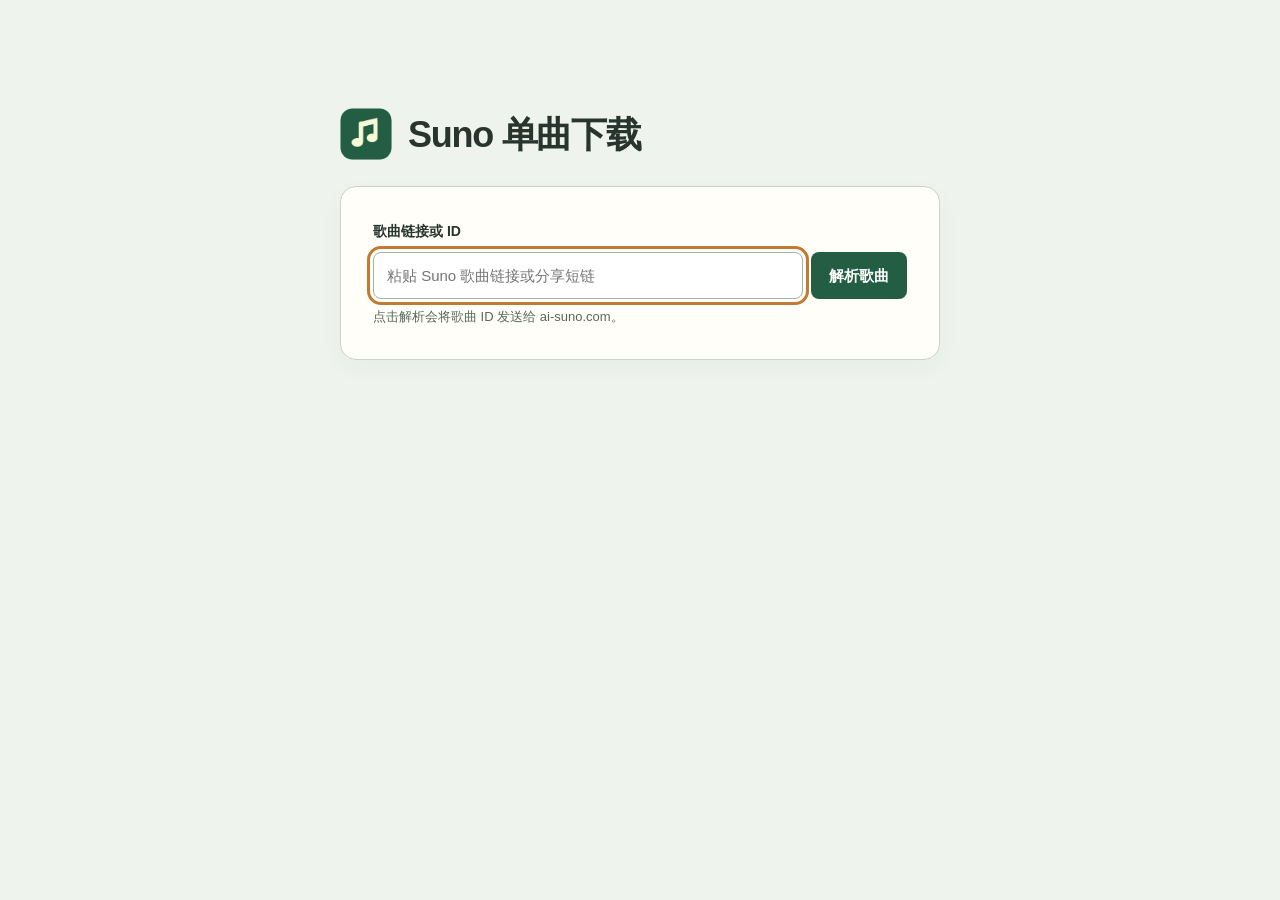
<file: index.html>
<!doctype html>
<html lang="zh-CN">
<head>
  <meta charset="utf-8">
  <meta name="viewport" content="width=device-width,initial-scale=1">
  <meta name="color-scheme" content="light">
  <title>Suno 单曲下载</title>
  <link rel="icon" href="icons/icon32.png">
  <link rel="stylesheet" href="screen.css">
  <script type="module" src="page.js"></script>
</head>
<body>
  <main>
    <header><img src="icons/icon128.png" width="52" height="52" alt=""><h1>Suno 单曲下载</h1></header>
    <section class="card" aria-label="解析并保存歌曲">
      <form id="lookup">
        <label for="link">歌曲链接或 ID</label>
        <div class="entry">
          <input id="link" type="text" placeholder="粘贴 Suno 歌曲链接或分享短链" autocomplete="off" spellcheck="false" required>
          <button type="submit" id="resolve">解析歌曲</button>
        </div>
        <p class="note">点击解析会将歌曲 ID 发送给 ai-suno.com。</p>
      </form>
      <div id="result" hidden>
        <div class="song"><h2 id="title"></h2><p id="detail"></p></div>
        <fieldset>
          <legend>保存格式</legend>
          <div class="formats">
            <label><input type="radio" name="format" value="m4a" checked><span><strong>M4A</strong><small>原始文件</small></span></label>
            <label><input type="radio" name="format" value="mp3"><span><strong>MP3</strong><small>192 kbps</small></span></label>
            <label><input type="radio" name="format" value="wav"><span><strong>WAV</strong><small>16-bit PCM</small></span></label>
          </div>
        </fieldset>
        <button type="button" id="save">保存 M4A</button>
        <p class="note" id="format-note">直接保存解析服务提供的 M4A。</p>
      </div>
      <p id="status" role="status" aria-live="polite"></p>
    </section>
  </main>
</body>
</html>
</file>
<file: screen.css>
:root {
  font: 16px/1.55 "DM Sans", "Segoe UI", "Microsoft YaHei UI", sans-serif;
  color: #28352f;
  background: #eff3ed;
  --accent: #235d43;
}
* { box-sizing: border-box; }
body { margin: 0; }
main { max-width: 640px; padding: clamp(44px, 12vh, 132px) 20px 48px; margin: auto; }
header { display: flex; align-items: center; gap: 16px; margin: 0 0 26px; }
header img { border-radius: 13px; }
h1, h2, p { margin: 0; }
h1 { font-size: clamp(26px, 5vw, 36px); line-height: 1.25; letter-spacing: -.035em; }
.card { background: #fffef9; border: 1px solid #cad4c8; border-radius: 16px; padding: clamp(20px, 4vw, 32px); box-shadow: 0 8px 24px #253b2e09; }
label, legend { font-size: 14px; font-weight: 650; }
.entry { display: flex; gap: 8px; margin-top: 8px; }
#link { flex: 1; min-width: 0; padding: 11px 13px; border: 1px solid #a2b2a4; border-radius: 8px; font: inherit; font-size: 15px; background: white; }
button { border: 0; background: var(--accent); color: white; border-radius: 8px; padding: 11px 18px; font: inherit; font-size: 15px; font-weight: 650; cursor: pointer; }
button:hover { background: #17482f; }
button:disabled { opacity: .6; cursor: wait; }
button:focus-visible, #link:focus-visible, input[type=radio]:focus-visible + span { outline: 3px solid #c27a32; outline-offset: 3px; }
.note, #detail { margin-top: 8px; font-size: 13px; color: #58675e; }
#result { margin-top: 24px; border-top: 1px solid #d9e1d7; padding-top: 22px; }
.song h2 { font-size: 24px; line-height: 1.3; overflow-wrap: anywhere; }
#detail { margin-top: 4px; }
fieldset { border: 0; padding: 0; margin: 22px 0 18px; }
legend { padding: 0 0 8px; }
.formats { display: grid; grid-template-columns: repeat(3,1fr); gap: 8px; }
.formats label { position: relative; cursor: pointer; }
.formats input { position: absolute; opacity: 0; }
.formats span { display: grid; padding: 10px 12px; border: 1px solid #c5cfc5; border-radius: 8px; }
.formats input:checked + span { border-color: var(--accent); background: #e6f1e4; box-shadow: inset 0 0 0 1px var(--accent); }
.formats small { font-size: 12px; line-height: 1.5; color: #506357; font-weight: 400; }
#save { width: 100%; }
#status { margin-top: 16px; color: var(--accent); font-size: 14px; overflow-wrap: anywhere; }
#status:empty { margin: 0; }
#status.error { color: #993b30; }
@media (max-width: 450px) {
  .entry { flex-direction: column; }
  .formats span { padding: 7px; }
}
</file>
